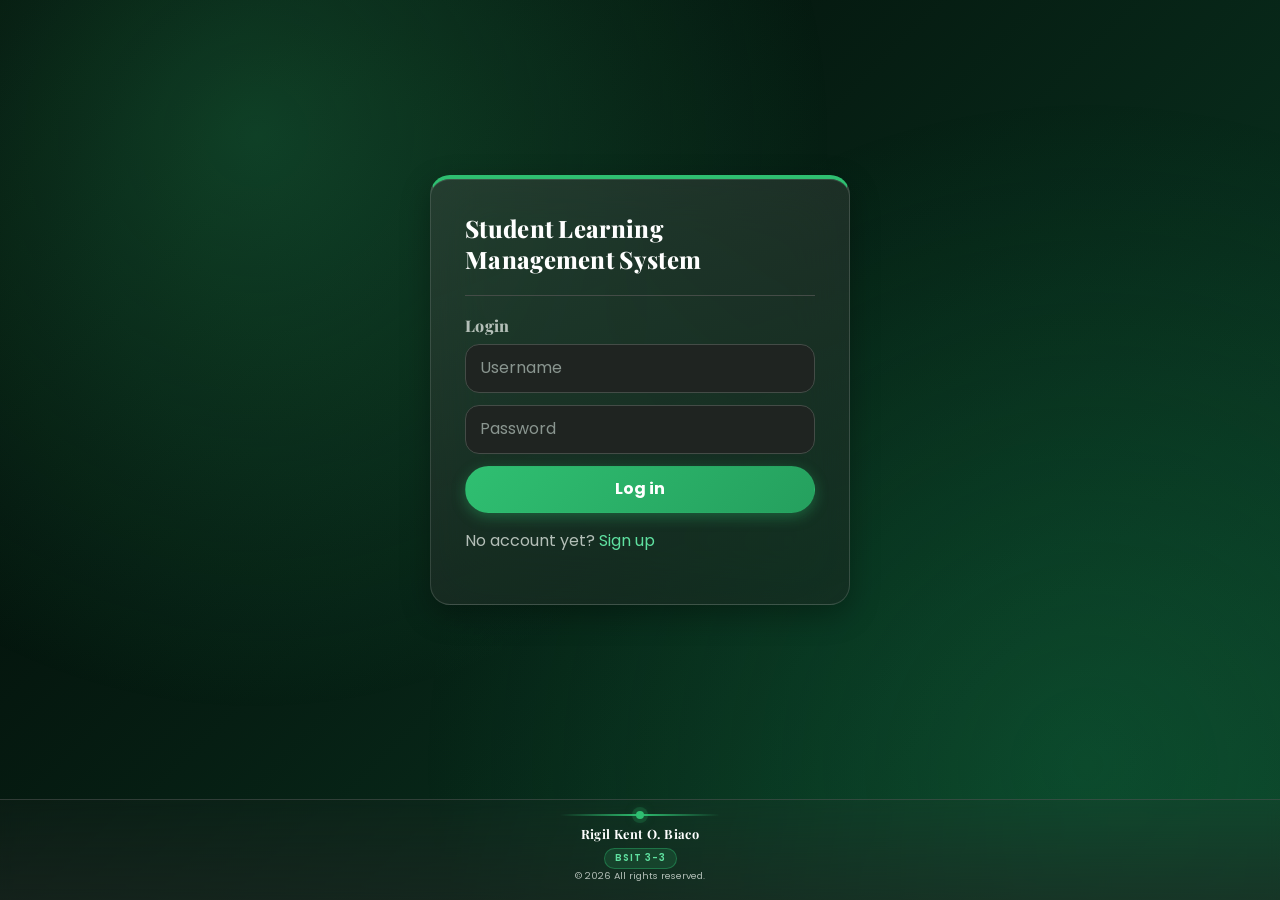
<file: src/index.html>
<!DOCTYPE html>
<html lang="en">
<head>
  <meta charset="UTF-8">
  <meta name="viewport" content="width=device-width, initial-scale=1.0">
  <title>Dashboard - Student Learning Management System</title>
  <link rel="stylesheet" href="style.css">
</head>
<body>
  <div class="shell">
    <aside id="sidebar"></aside>
    <main id="content">
      <h1 class="page-title">Dashboard</h1>
      <p class="muted" id="greeting"></p>
      <h2>My Courses</h2>
      <div id="course-grid" class="grid stagger"></div>
    </main>
  </div>
  <script src="app.js"></script>
  <script src="script.js"></script>
</body>
</html>
</file>
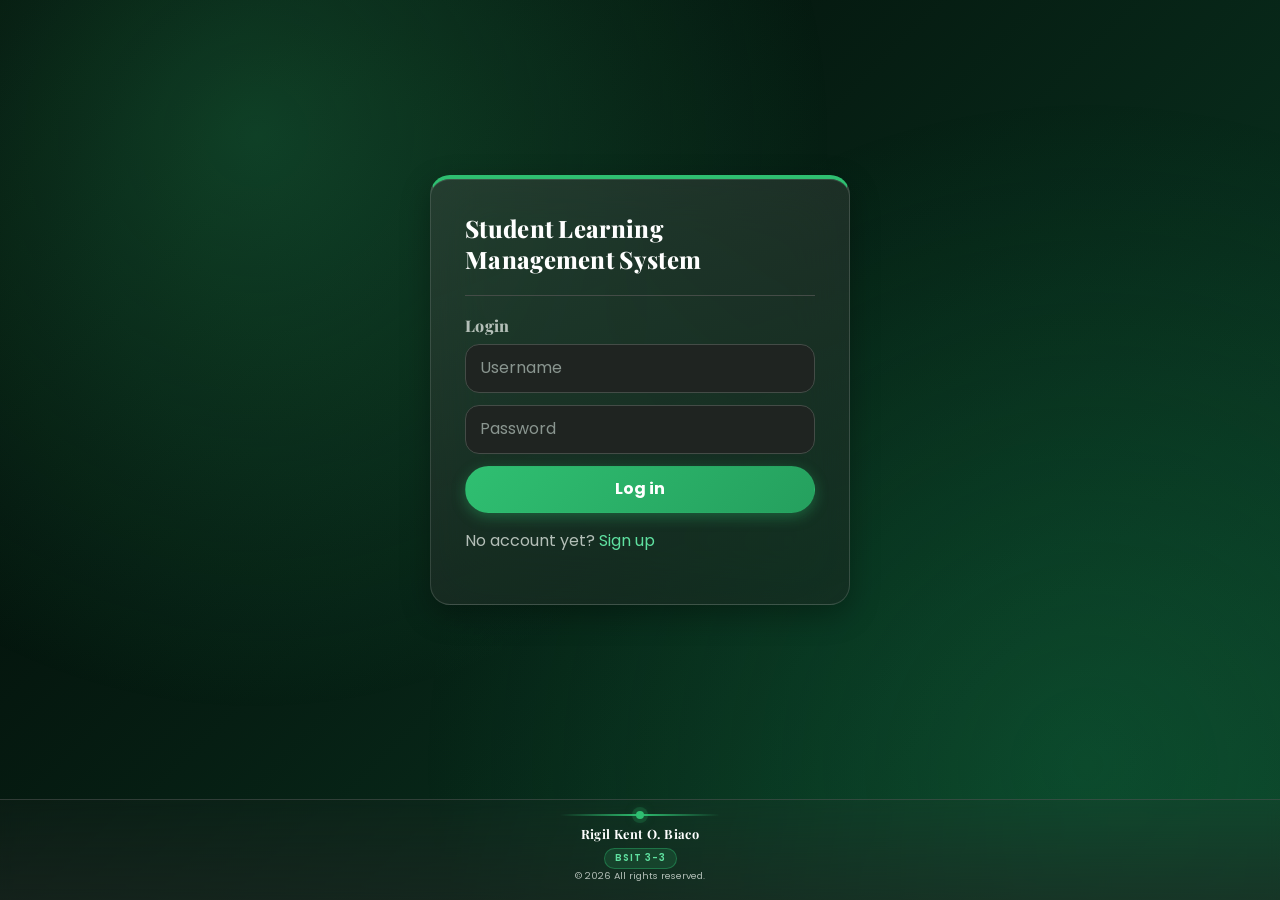
<file: src/course.html>
<!DOCTYPE html>
<html lang="en">
<head>
  <meta charset="UTF-8">
  <meta name="viewport" content="width=device-width, initial-scale=1.0">
  <title>Course - Student Learning Management System</title>
  <link rel="stylesheet" href="style.css">
</head>
<body>
  <div class="shell">
    <aside id="sidebar"></aside>
    <main id="content">
      <a class="back" href="index.html">&larr; Dashboard</a>
      <h1 class="page-title" id="course-title">Loading...</h1>
      <p class="muted" id="course-desc"></p>

      <section class="card" id="post-box" hidden>
        <h2>Post an activity</h2>
        <form id="post-form">
          <label>Title
            <input type="text" id="act-title" maxlength="120" required>
          </label>
          <label>Description
            <textarea id="act-desc" rows="3" maxlength="5000"></textarea>
          </label>
          <label>Due date
            <input type="date" id="act-due">
          </label>
          <label>Files (optional, up to 25 MB each)
            <input type="file" id="act-files" multiple>
          </label>
          <button class="btn btn-primary" type="submit" id="post-btn">Post activity</button>
          <span class="msg" id="post-msg"></span>
        </form>
      </section>

      <h2>Activities</h2>
      <div id="activity-list"></div>
    </main>
  </div>
  <script src="app.js"></script>
  <script src="course.js"></script>
</body>
</html>
</file>
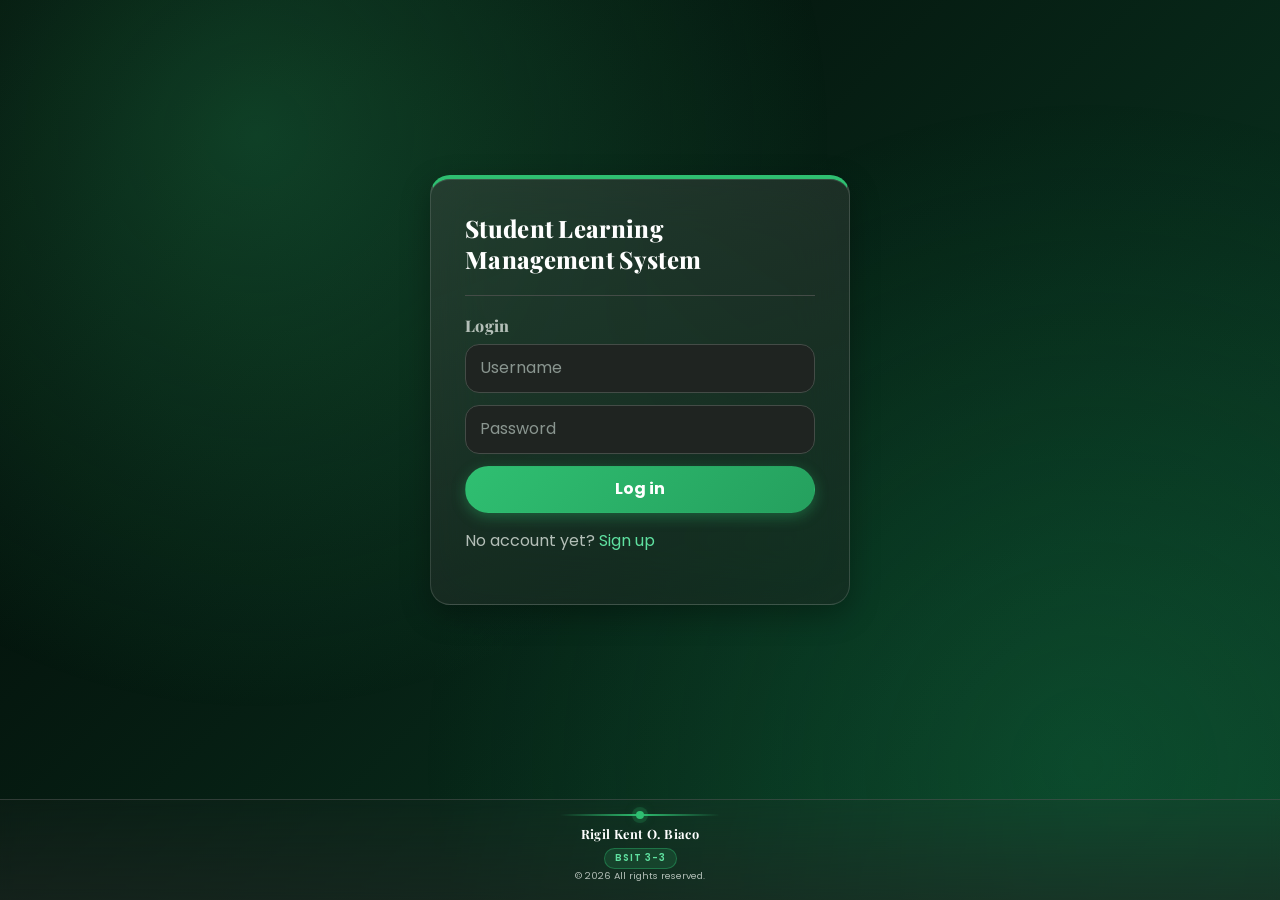
<file: src/login.html>
<!DOCTYPE html>
<html lang="en">
<head>
  <meta charset="UTF-8">
  <meta name="viewport" content="width=device-width, initial-scale=1.0">
  <title>Login - Student Learning Management System</title>
  <link rel="stylesheet" href="style.css">
</head>
<body data-public>
  <div class="auth-wrap">
    <div class="card auth-card">
      <h1>Student Learning Management System</h1>
      <hr class = "divider">
      <h2 class="muted">Login</h2>
      <form id="login-form">
        <input type="text" id="username" placeholder="Username" required>
        <input type="password" id="password" placeholder="Password" required>
        <button class="btn btn-primary block" type="submit">Log in</button>
      </form>
      <p id="message" class="msg"></p>
      <p class="muted">No account yet? <a href="signup.html">Sign up</a></p>
    </div>
  </div>
  <script src="app.js"></script>
  <script src="login.js"></script>
</body>
</html>
</file>
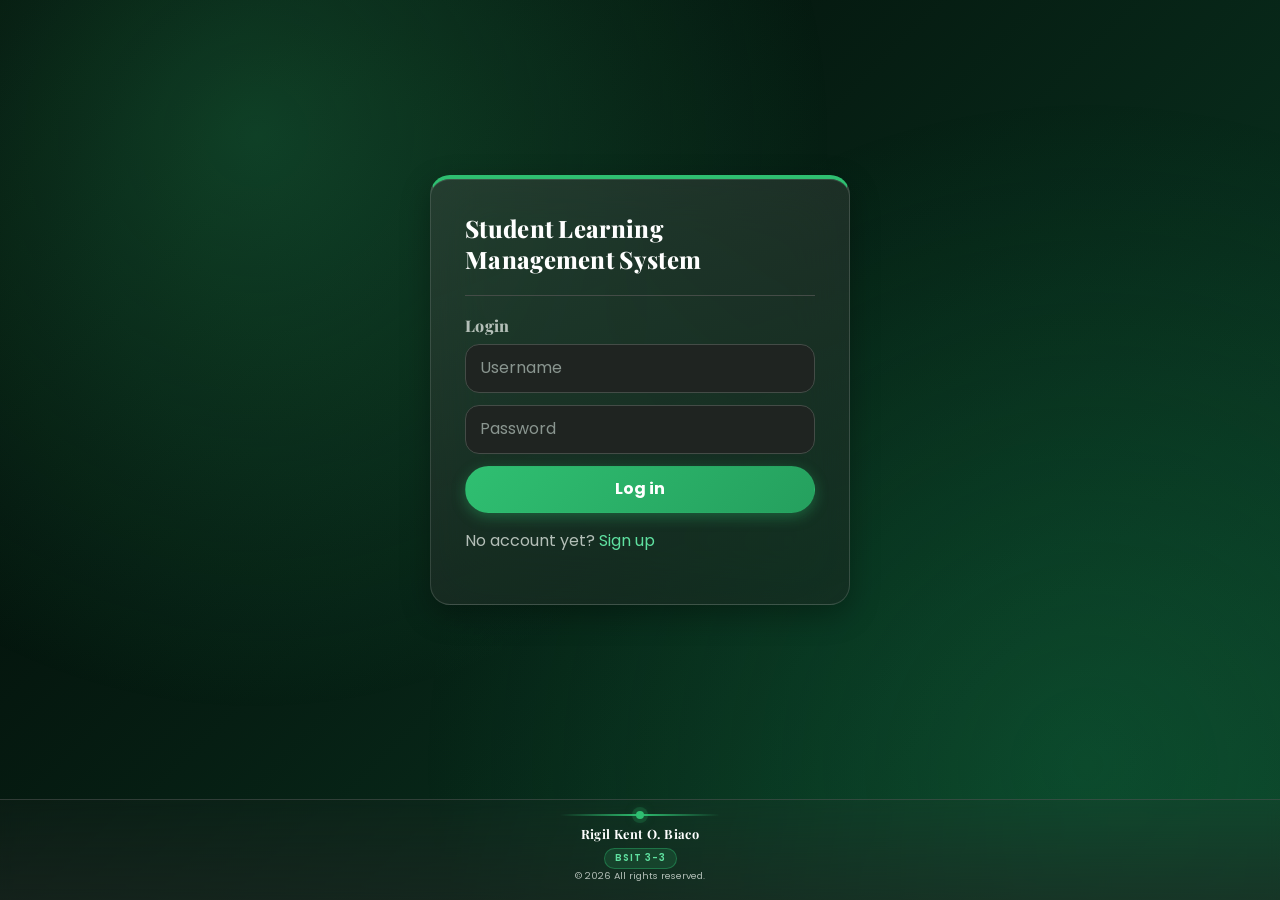
<file: src/profile.html>
<!DOCTYPE html>
<html lang="en">
<head>
  <meta charset="UTF-8">
  <meta name="viewport" content="width=device-width, initial-scale=1.0">
  <title>My Profile - Student Learning Management System</title>
  <link rel="stylesheet" href="style.css">
</head>
<body>
  <div class="shell">
    <aside id="sidebar"></aside>
    <main id="content">
      <h1 class="page-title">My Profile</h1>

      <section class="card profile-hero">
        <div class="avatar big" id="p-avatar"></div>
        <div>
          <h2 id="p-name"></h2>
          <p class="muted" id="p-meta"></p>
          <p id="p-bio"></p>
        </div>
      </section>

      <section class="card">
        <h2>Edit details</h2>
        <form id="profile-form">
          <label>Full name
            <input type="text" id="f-name" maxlength="60">
          </label>
          <label>Email
            <input type="email" id="f-email" maxlength="100">
          </label>
          <label>About me
            <textarea id="f-bio" rows="4" maxlength="300"></textarea>
          </label>
          <button class="btn btn-primary" type="submit">Save changes</button>
          <span class="msg" id="p-msg"></span>
        </form>
      </section>
    </main>
  </div>
  <script src="app.js"></script>
  <script src="profile.js"></script>
</body>
</html>
</file>
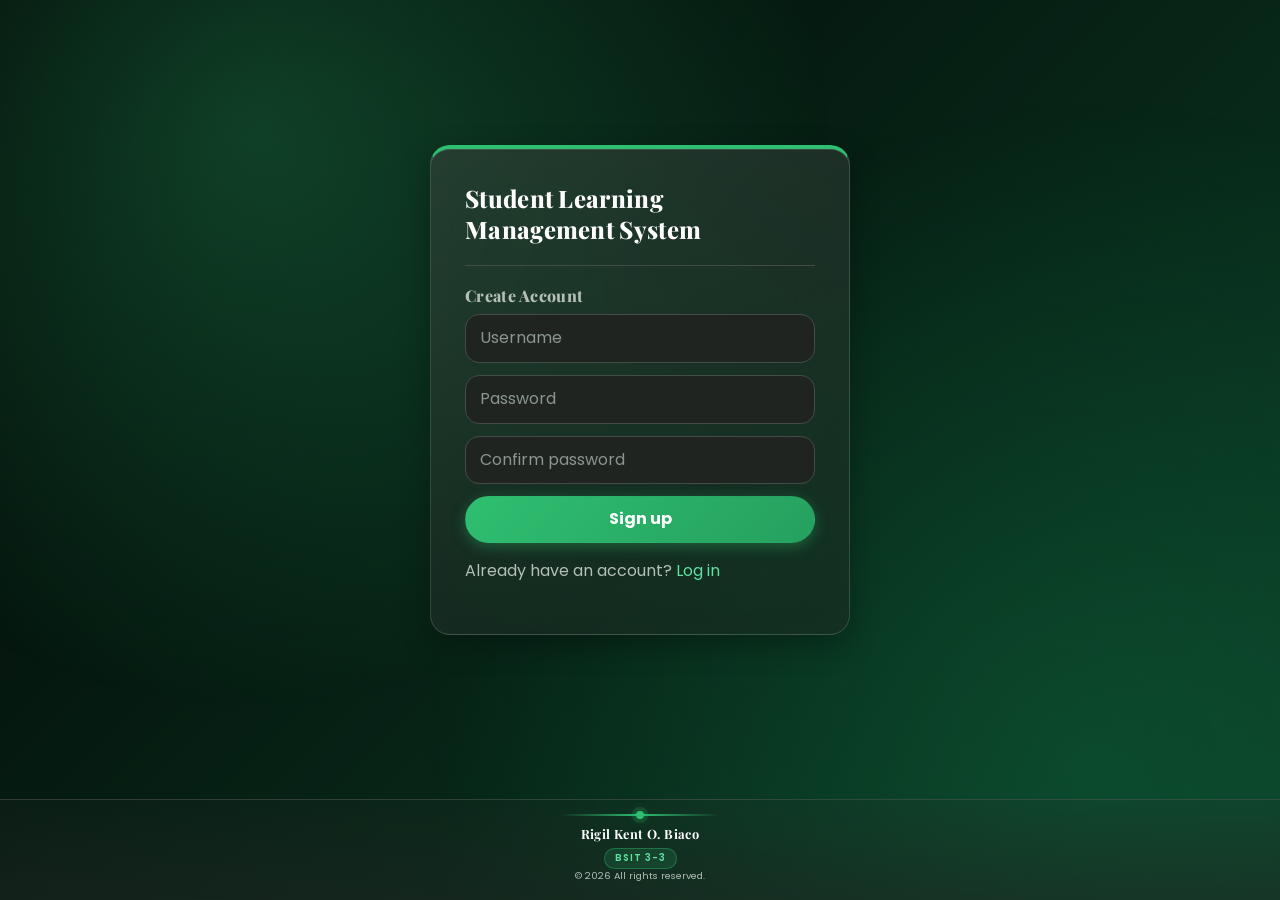
<file: src/signup.html>
<!DOCTYPE html>
<html lang="en">
<head>
  <meta charset="UTF-8">
  <meta name="viewport" content="width=device-width, initial-scale=1.0">
  <title>Sign Up - Student Learning Management System</title>
  <link rel="stylesheet" href="style.css">
</head>
<body data-public>
  <div class="auth-wrap">
    <div class="card auth-card">
      <h1>Student Learning Management System</h1>
      <hr class = "divider">
      <h2 class="muted">Create Account</h2>
      <form id="signup-form">
        <input type="text" id="username" placeholder="Username" required>
        <input type="password" id="password" placeholder="Password" required>
        <input type="password" id="confirm" placeholder="Confirm password" required>
        <button class="btn btn-primary block" type="submit">Sign up</button>
      </form>
      <p id="message" class="msg"></p>
      <p class="muted">Already have an account? <a href="login.html">Log in</a></p>
    </div>
  </div>
  <script src="app.js"></script>
  <script src="signup.js"></script>
</body>
</html>
</file>
<file: src/style.css>
@import url("https://fonts.googleapis.com/css2?family=Playfair+Display:wght@500;700;800;900&family=Poppins:wght@400;500;600;700&display=swap");

:root {
  --bg: #0a1f16;
  --bg-2: #123325;
  --card: #2b302d;
  --card-2: #343a36;
  --line: #444c47;
  --text: #ffffff;
  --muted: #b4bfb8;
  --accent: #2fbf71;
  --accent-dark: #25a05e;
  --glow: rgba(47, 191, 113, 0.35);
  --danger: #ff7b7b;
  --ok: #5fe0a0;
  --warn: #ffc15a;
  --radius: 20px;
  --radius-sm: 14px;
  --shadow: 0 10px 30px rgba(0, 0, 0, 0.35);
  --font-body: "Poppins", system-ui, -apple-system, "Segoe UI", sans-serif;
  --font-head: "Playfair Display", Georgia, "Times New Roman", serif;
}

* { box-sizing: border-box; }
[hidden] { display: none !important; }
html { color-scheme: dark; }

body {
  margin: 0;
  font-family: var(--font-body);
  color: var(--text);
  line-height: 1.55;
  min-height: 100vh;
  animation: pageIn 0.45s ease backwards;
  transition: opacity 0.25s ease, transform 0.25s ease;
}
body.leaving { opacity: 0; transform: translateY(-10px); }

/* ---------- breathing green and black background ---------- */
html {
  background: #020604;
  min-height: 100%;
}

/* Layer 1: slowly drifting green and black gradient */
html::before {
  content: "";
  position: fixed;
  inset: 0;
  z-index: -2;
  background: linear-gradient(135deg, #020604, #0b3d26, #020604, #0f5a37, #020604);
  background-size: 400% 400%;
  animation: gradientDrift 18s ease-in-out infinite;
}

/* Layer 2: soft green glow that breathes in and out */
html::after {
  content: "";
  position: fixed;
  inset: 0;
  z-index: -1;
  pointer-events: none;
  background:
    radial-gradient(circle at 20% 15%, rgba(47, 191, 113, 0.28), transparent 45%),
    radial-gradient(circle at 85% 85%, rgba(20, 140, 80, 0.25), transparent 50%);
  animation: breathe 8s ease-in-out infinite;
}

@keyframes gradientDrift {
  0%   { background-position: 0% 50%; }
  50%  { background-position: 100% 50%; }
  100% { background-position: 0% 50%; }
}

@keyframes breathe {
  0%, 100% { opacity: 0.35; transform: scale(1); }
  50%      { opacity: 1;    transform: scale(1.08); }
}

/* ---------- base text ---------- */
a { color: var(--ok); text-decoration: none; transition: color 0.2s ease; }
a:hover { color: #fff; text-decoration: underline; }
.muted { color: var(--muted); }

h1, h2, h3 {
  margin: 0 0 8px;
  line-height: 1.25;
  color: #fff;
  font-family: var(--font-head);
  font-weight: 800;
  letter-spacing: 0.3px;
}
h1 { font-size: 1.8rem; }
h2 { font-size: 1.0rem; }
h3 { font-size: 0.8rem; }

::-webkit-scrollbar { width: 10px; height: 10px; }
::-webkit-scrollbar-thumb { background: #3d4a43; border-radius: 999px; }
::-webkit-scrollbar-track { background: transparent; }
::selection { background: var(--accent); color: #fff; }

/* ---------- animations ---------- */
@keyframes pageIn { from { opacity: 0; transform: translateY(14px); } to { opacity: 1; transform: none; } }
@keyframes rise { from { opacity: 0; transform: translateY(10px); } to { opacity: 1; transform: none; } }
.rise { animation: rise 0.45s ease backwards; }
.stagger > * { animation: rise 0.45s ease backwards; }
.stagger > *:nth-child(2) { animation-delay: 0.06s; }
.stagger > *:nth-child(3) { animation-delay: 0.12s; }
.stagger > *:nth-child(4) { animation-delay: 0.18s; }
.stagger > *:nth-child(5) { animation-delay: 0.24s; }
.stagger > *:nth-child(n+6) { animation-delay: 0.3s; }

@media (prefers-reduced-motion: reduce) {
  *, *::before, *::after { animation: none !important; transition: none !important; }
}

/* ---------- layout ---------- */
.shell {
  display: flex;
  gap: clamp(14px, 2vw, 28px);
  width: 100%;
  margin: 0;
  padding: clamp(12px, 2vw, 28px);
  min-height: 100vh;
}
#sidebar {
  width: clamp(240px, 24vw, 340px);
  flex-shrink: 0;
  display: flex;
  flex-direction: column;
  gap: 16px;
  position: sticky;
  top: clamp(12px, 2vw, 28px);
  align-self: flex-start;
  max-height: calc(100vh - 2 * clamp(12px, 2vw, 28px));
  overflow-y: auto;
}
#content { flex: 1; min-width: 0; }

.page-title {
  font-family: var(--font-head);
  font-weight: 900;
  font-size: clamp(1.8rem, 3.4vw, 2.6rem);
  letter-spacing: 0.5px;
  margin-bottom: 4px;
  padding-bottom: 10px;
  position: relative;
}
.page-title::after {
  content: "";
  display: block;
  width: 56px;
  height: 4px;
  margin-top: 8px;
  border-radius: 999px;
  background: linear-gradient(90deg, var(--accent), #9af0c4);
}
.back { display: inline-block; margin-bottom: 10px; font-weight: 600; }

@media (max-width: 800px) {
  .shell { flex-direction: column; padding: 14px; }
  #sidebar { width: 100%; position: static; max-height: none; }
}

/* ---------- cards ---------- */
.card, .side-card {
  background: linear-gradient(160deg, rgba(60, 68, 63, 0.55), rgba(32, 38, 35, 0.5));
  border: 1px solid rgba(255, 255, 255, 0.14);
  border-radius: var(--radius);
  box-shadow:
    0 10px 30px rgba(0, 0, 0, 0.3),
    inset 0 1px 0 rgba(255, 255, 255, 0.12);
  backdrop-filter: blur(28px) saturate(130%);
  -webkit-backdrop-filter: blur(28px) saturate(130%);
  padding: 18px;
  margin-bottom: 16px;
  transition: transform 0.2s ease, box-shadow 0.2s ease, border-color 0.2s ease, background 0.2s ease;
}
.side-card { margin-bottom: 0; }
.grid {
  display: grid;
  grid-template-columns: repeat(auto-fill, minmax(min(100%, 240px), 1fr));
  gap: 16px;
}
.course-card { display: block; color: inherit; margin-bottom: 0; border-top: 3px solid var(--accent); }
.course-card:hover {
  transform: translateY(-5px);
  background: linear-gradient(160deg, rgba(70, 80, 74, 0.62), rgba(36, 44, 40, 0.55));
  border-color: rgba(95, 224, 160, 0.55);
  box-shadow: 0 14px 34px rgba(0, 0, 0, 0.45), 0 0 0 1px var(--glow);
  text-decoration: none;
  color: inherit;
}

/* ---------- sidebar ---------- */
.brand {
  font-family: var(--font-head);
  font-weight: 900;
  font-size: 1.1rem;
  line-height: 1.3;
  color: #fff;
  padding: 4px 6px;
  letter-spacing: 0.3px;
}
.brand:hover { color: var(--ok); text-decoration: none; }
.profile-card { display: flex; align-items: center; gap: 12px; color: inherit; }
.profile-card:hover {
  transform: translateY(-5px);
  background: linear-gradient(160deg, rgba(70, 80, 74, 0.62), rgba(36, 44, 40, 0.55));
  border-color: rgba(95, 224, 160, 0.55);
  box-shadow: 0 14px 34px rgba(0, 0, 0, 0.45), 0 0 0 1px var(--glow);
  text-decoration: none;
  color: inherit;
}
.profile-card:hover { transform: translateY(-2px); }
.profile-info { display: flex; flex-direction: column; gap: 4px; min-width: 0; }
.profile-info strong { overflow: hidden; text-overflow: ellipsis; white-space: nowrap; color: #fff; }
.avatar {
  width: 48px; height: 48px; border-radius: 50%; flex-shrink: 0;
  background: linear-gradient(135deg, var(--accent), #0f7a45);
  color: #fff; font-weight: 800; font-size: 1.2rem;
  display: flex; align-items: center; justify-content: center;
  box-shadow: 0 0 0 3px rgba(255, 255, 255, 0.12);
}
.avatar.big { width: 84px; height: 84px; font-size: 2.1rem; }
.badge {
  display: inline-block; width: fit-content; font-size: 0.75rem; padding: 2px 10px;
  border-radius: 999px; background: rgba(47, 191, 113, 0.18); color: var(--ok);
  border: 1px solid rgba(47, 191, 113, 0.4);
}
.nav { display: flex; flex-direction: column; gap: 4px; padding: 10px; }
.nav a {
  padding: 10px 14px; border-radius: var(--radius-sm); color: #fff;
  transition: background 0.2s ease, transform 0.2s ease;
}
.nav a:hover { background: rgba(255, 255, 255, 0.08); text-decoration: none; transform: translateX(4px); }
.nav a.active { background: var(--accent); color: #fff; font-weight: 700; box-shadow: 0 4px 14px var(--glow); }

.todo-list { list-style: none; margin: 0; padding: 0; }
.todo {
  display: flex; gap: 10px; align-items: flex-start; padding: 10px 4px;
  border-bottom: 1px solid var(--line);
  transition: opacity 0.3s ease, transform 0.3s ease;
}
.todo:last-child { border-bottom: 0; }
.todo.gone { opacity: 0; transform: translateX(24px); }
.todo input { width: 18px; height: 18px; margin-top: 3px; accent-color: var(--accent); cursor: pointer; }
.todo-body { display: flex; flex-direction: column; color: inherit; min-width: 0; }
.todo-body:hover { text-decoration: none; color: inherit; }
.todo-body:hover .todo-title { color: var(--ok); }
.todo-title { font-weight: 600; color: #fff; transition: color 0.2s ease; }
.todo-due { font-size: 0.8rem; }
.todo-empty { color: var(--muted); font-size: 0.9rem; padding: 6px 0; }

.todo-due.ok, .pill.ok { color: var(--ok); }
.todo-due.soon, .pill.soon { color: var(--warn); }
.todo-due.late, .pill.late { color: var(--danger); }
.todo-due.muted, .pill.muted { color: var(--muted); }

/* ---------- forms and buttons ---------- */
form label { display: block; font-weight: 600; font-size: 0.9rem; margin-bottom: 14px; color: #fff; }
input[type=text], input[type=password], input[type=email], input[type=date], textarea {
  display: block; width: 100%; margin-top: 6px; padding: 11px 14px;
  border: 1px solid var(--line); border-radius: var(--radius-sm);
  font: inherit; background: #1f2421; color: #fff;
  transition: border-color 0.2s ease, box-shadow 0.2s ease;
}
input::placeholder, textarea::placeholder { color: #8a9690; }
input[type=file] {
  display: block; width: 100%; margin-top: 6px; padding: 10px;
  border: 1px dashed #5b665f; border-radius: var(--radius-sm);
  background: #1f2421; color: var(--muted);
}
input:focus, textarea:focus {
  outline: none; border-color: var(--accent);
  box-shadow: 0 0 0 3px var(--glow);
}

.btn {
  display: inline-flex; align-items: center; justify-content: center; gap: 6px;
  padding: 10px 18px; border: 1px solid transparent; border-radius: 999px;
  font: inherit; font-weight: 700; color: #fff; cursor: pointer;
  transition: transform 0.15s ease, box-shadow 0.2s ease, background 0.2s ease, border-color 0.2s ease;
}
.btn:hover { transform: translateY(-2px); box-shadow: 0 8px 18px rgba(0, 0, 0, 0.4); }
.btn:active { transform: scale(0.97); }
.btn:disabled { opacity: 0.6; cursor: wait; }
.btn-primary { background: linear-gradient(135deg, var(--accent), var(--accent-dark)); box-shadow: 0 4px 14px var(--glow); }
.btn-primary:hover { background: linear-gradient(135deg, #3ad483, var(--accent)); }
.btn-ghost { background: transparent; color: #fff; border-color: #6a756e; }
.btn-ghost:hover { background: rgba(255, 255, 255, 0.08); border-color: #fff; }
.btn-danger { background: transparent; color: var(--danger); border-color: rgba(255, 123, 123, 0.5); }
.btn-danger:hover { background: rgba(255, 123, 123, 0.12); }
.btn.block { width: 100%; }
.msg { margin-left: 10px; color: var(--muted); font-size: 0.9rem; }

/* ---------- activities ---------- */
.activity { border-left: 4px solid var(--accent); }
.activity.done { border-left-color: #5b665f; opacity: 0.85; }
.activity-head { display: flex; justify-content: space-between; align-items: flex-start; gap: 12px; }
.activity.done h3 { text-decoration: line-through; color: var(--muted); }
.pill {
  font-size: 0.8rem; font-weight: 700; padding: 3px 12px; border-radius: 999px;
  background: rgba(0, 0, 0, 0.3); border: 1px solid var(--line); white-space: nowrap;
}
.desc { white-space: pre-wrap; margin: 8px 0; color: #e6ece8; }
.files { list-style: none; margin: 10px 0; padding: 0; display: flex; flex-wrap: wrap; gap: 8px; }
.files li {
  display: inline-flex; align-items: center; background: rgba(255, 255, 255, 0.07);
  border: 1px solid var(--line); border-radius: 999px;
  transition: background 0.2s ease, border-color 0.2s ease;
}
.files li:hover { background: rgba(47, 191, 113, 0.15); border-color: var(--accent); }
.file-chip { border: 0; background: transparent; font: inherit; color: #fff; padding: 6px 12px; cursor: pointer; border-radius: 999px; }
.file-chip:hover { text-decoration: underline; }
.file-x { border: 0; background: transparent; color: var(--danger); padding: 6px 10px 6px 0; cursor: pointer; font-size: 1rem; }
.actions { display: flex; flex-wrap: wrap; gap: 8px; margin-top: 12px; }

/* ---------- profile and auth ---------- */
.profile-hero { display: flex; align-items: center; gap: 18px; }
.profile-hero h2 { margin-bottom: 2px; font-size: 1.5rem; }
.auth-wrap { min-height: 100vh; display: flex; align-items: center; justify-content: center; padding: 20px; }
.auth-card { width: 100%; max-width: 420px; padding: clamp(22px, 4vw, 34px); border-top: 4px solid var(--accent); }
.auth-card h1 { font-size: 1.5rem; line-height: 1.3; }
.auth-card input { margin-bottom: 12px; }

/* ---------- footer ---------- */
body {
  display: flex;
  flex-direction: column;
}
.shell { flex: 1; min-height: 0; }
.auth-wrap { flex: 1; min-height: 0; }

.site-footer {
  position: relative;
  text-align: center;
  padding: 14px 16px 16px;
  margin-top: 4px;
  background: linear-gradient(180deg, rgba(43, 48, 45, 0.15), rgba(32, 38, 35, 0.55));
  border-top: 1px solid rgba(255, 255, 255, 0.12);
  backdrop-filter: blur(6px);
  -webkit-backdrop-filter: blur(6px);
  animation: rise 0.6s ease backwards;
}
.site-footer p { margin: 0; }

.footer-line {
  display: flex;
  align-items: center;
  justify-content: center;
  margin: 0 auto 8px;
  width: min(160px, 50%);
  height: 2px;
  border-radius: 999px;
  background: linear-gradient(90deg, transparent, var(--accent), transparent);
}
.footer-dot {
  width: 8px;
  height: 8px;
  border-radius: 50%;
  background: var(--accent);
  box-shadow: 0 0 12px var(--glow), 0 0 0 4px rgba(47, 191, 113, 0.18);
  animation: breathe 4s ease-in-out infinite;
}

.footer-name {
  font-family: var(--font-head);
  font-weight: 700;
  font-size: 0.8rem;
  letter-spacing: 0.4px;
  color: #fff;
}
.footer-course {
  display: inline-block;
  margin: 4px 0;
  padding: 2px 10px;
  font-size: 0.6rem;
  font-weight: 600;
  letter-spacing: 1px;
  color: var(--ok);
  background: rgba(47, 191, 113, 0.15);
  border: 1px solid rgba(47, 191, 113, 0.4);
  border-radius: 999px;
}
.footer-rights {
  font-size: 0.60rem;
  color: var(--muted);
}

.divider {
  height: 1px;
  border: 0;
  margin: 20px 0;
  background: var(--line);
}
</file>
